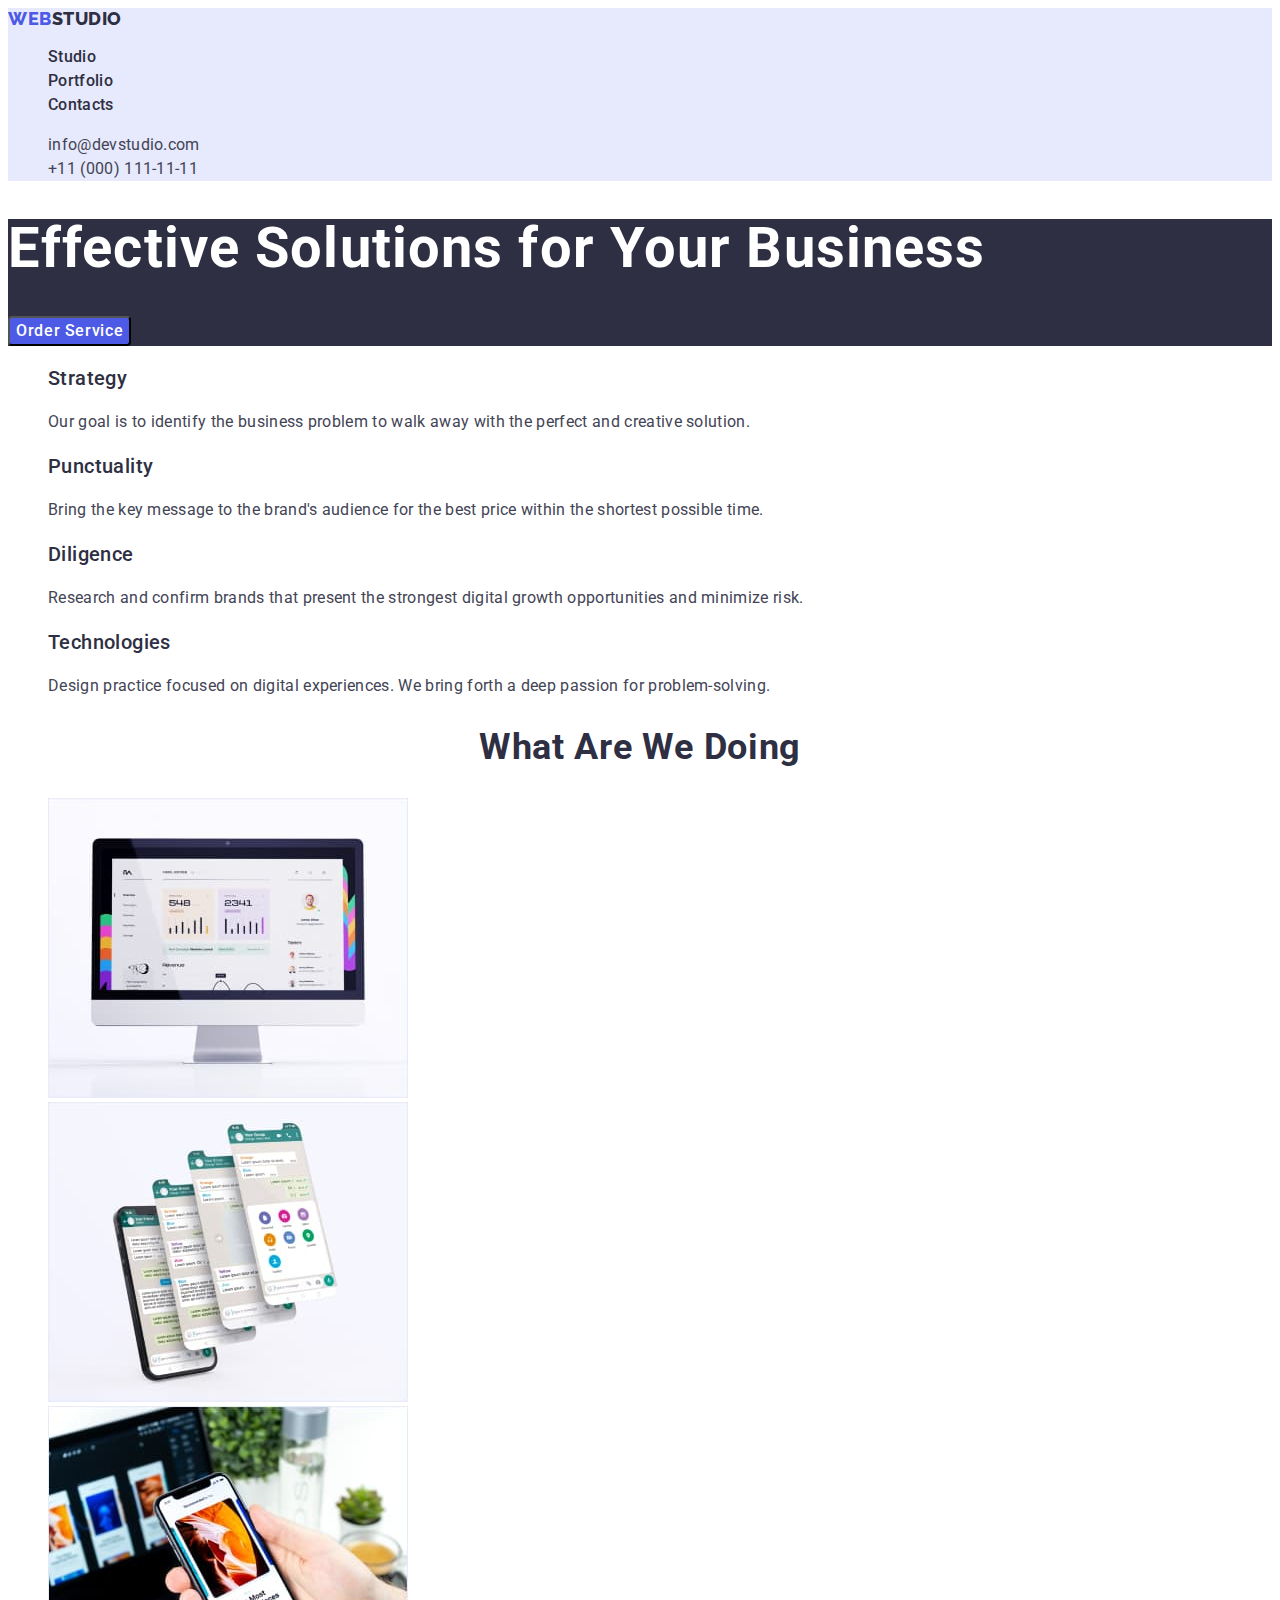
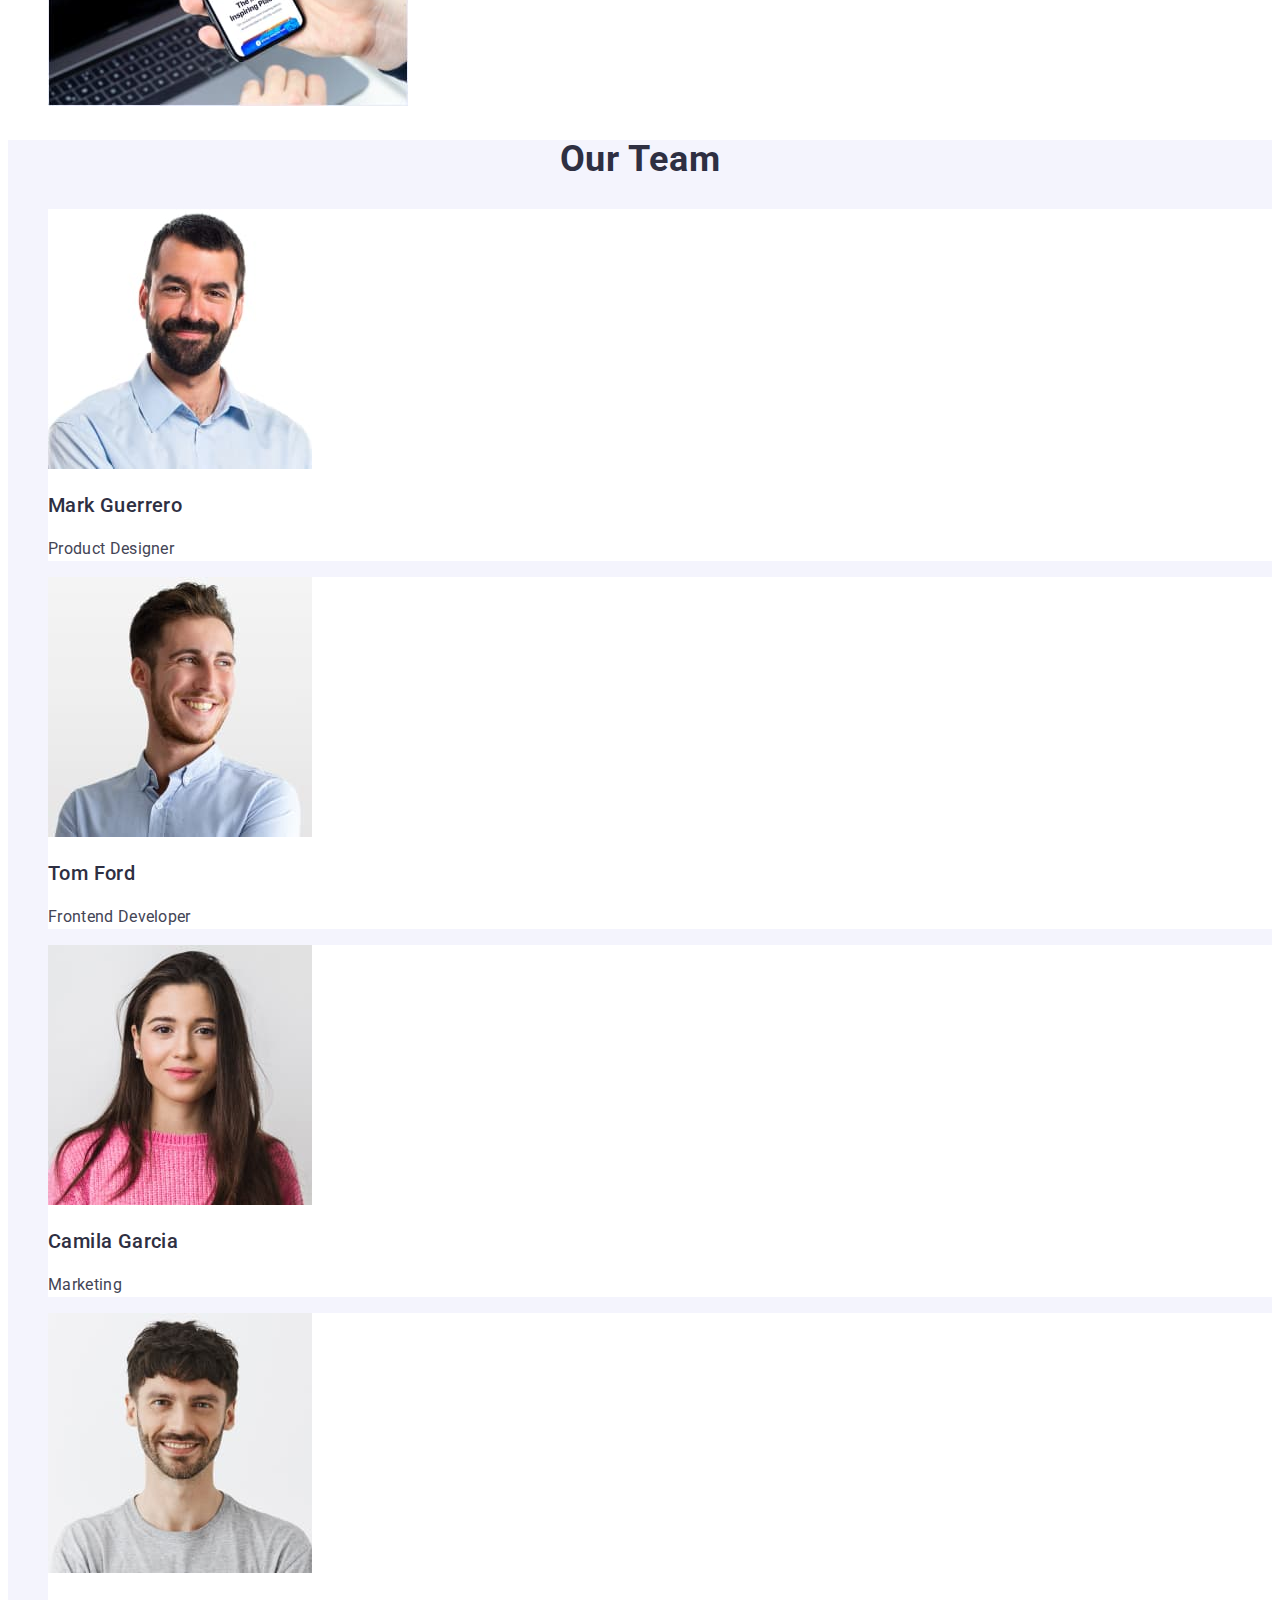
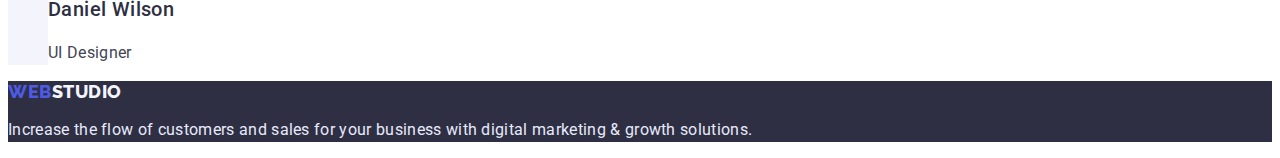
<file: index.html>
<!DOCTYPE html>
<html lang="en">
  <head>
    <meta charset="UTF-8" />
    <meta http-equiv="X-UA-Compatible" content="IE=edge" />
    <meta name="viewport" content="width=device-width, initial-scale=1.0" />
    <title>WebStudio</title>
    <link rel="preconnect" href="https://fonts.googleapis.com" />
    <link rel="preconnect" href="https://fonts.gstatic.com" crossorigin />
    <link
      href="https://fonts.googleapis.com/css2?family=Raleway:wght@800&family=Roboto:wght@400;500;700;900&display=swap"
      rel="stylesheet"
    />
    <link rel="stylesheet" href="./css/styles.css" />
  </head>
  <body>
    <header class="header">
      <nav>
        <a class="logo" href="./index.html"
          ><span class="logo-web">Web</span>Studio</a
        >
        <ul class="list">
          <li>
            <a class="nav-link" href="./index.html">Studio</a>
          </li>
          <li>
            <a class="nav-link" href="./portfolio.html">Portfolio</a>
          </li>
          <li><a class="nav-link" href="">Contacts</a></li>
        </ul>
      </nav>
      <address>
        <ul class="list">
          <li>
            <a
              class="address-link address-link:focus address-link:hover"
              href="mailto:info@devstudio.com"
              >info@devstudio.com</a
            >
          </li>
          <li>
            <a
              class="address-link address-link:focus address-link:hover"
              href="tel:+110001111111"
              >+11 (000) 111-11-11</a
            >
          </li>
        </ul>
      </address>
    </header>
    <main>
      <!--секція 1 із кнопкою-->
      <section class="hero-section">
        <h1 class="hero-title">Effective Solutions for Your Business</h1>
        <button class="hero-button" type="button">Order Service</button>
      </section>
      <!--секція 2 без назви з описом стратегії, цілей, компетенцій, технологій-->
      <section>
        <h2 hidden>#</h2>
        <ul class="list">
          <li>
            <h3 class="title">Strategy</h3>
            <p class="description">
              Our goal is to identify the business problem to walk away with the
              perfect and creative solution.
            </p>
          </li>
          <li>
            <h3 class="title">Punctuality</h3>
            <p class="description">
              Bring the key message to the brand's audience for the best price
              within the shortest possible time.
            </p>
          </li>
          <li>
            <h3 class="title">Diligence</h3>
            <p class="description">
              Research and confirm brands that present the strongest digital
              growth opportunities and minimize risk.
            </p>
          </li>
          <li>
            <h3 class="title">Technologies</h3>
            <p class="description">
              Design practice focused on digital experiences. We bring forth a
              deep passion for problem-solving.
            </p>
          </li>
        </ul>
      </section>
      <!--Секція 3 "What are we doing" з картинками-->
      <section>
        <h2 class="section-title">What are we doing</h2>
        <ul class="list">
          <li>
            <img src="./images/computer.jpg" width="360" alt="Computer" />
          </li>
          <li><img src="./images/screens.jpg" width="360" alt="Screens" /></li>
          <li><img src="./images/phone.jpg" width="360" alt="Phone" /></li>
        </ul>
      </section>
      <!--Секція 4 про команду - подумати як розмістити фото і підписи-->
      <section class="team-section">
        <h2 class="section-title">Our Team</h2>
        <ul class="list">
          <li class="position">
            <img
              src="./images/mark.jpg"
              width="264"
              alt="Mark Guerrero`s photo"
            />
            <h3 class="title">Mark Guerrero</h3>
            <p class="description">Product Designer</p>
          </li>
          <li class="position">
            <img src="./images/tom.jpg" width="264" alt="Tom Ford`s photo" />
            <h3 class="title">Tom Ford</h3>
            <p class="description">Frontend Developer</p>
          </li>
          <li class="position">
            <img
              src="./images/camila.jpg"
              width="264"
              alt="Camila Garcia`s photo"
            />
            <h3 class="title">Camila Garcia</h3>
            <p class="description">Marketing</p>
          </li>
          <li class="position">
            <img
              src="./images/daniel.jpg"
              width="264"
              alt="Daniel Wilson`s photo"
            />
            <h3 class="title">Daniel Wilson</h3>
            <p class="description">UI Designer</p>
          </li>
        </ul>
      </section>
    </main>
    <footer class="footer">
      <a class="footer-logo" href="./index.html"
        ><span class="logo-web">Web</span>Studio</a
      >
      <p class="footer-description">
        Increase the flow of customers and sales for your business with digital
        marketing &amp; growth solutions.
      </p>
    </footer>
  </body>
</html>
</file>
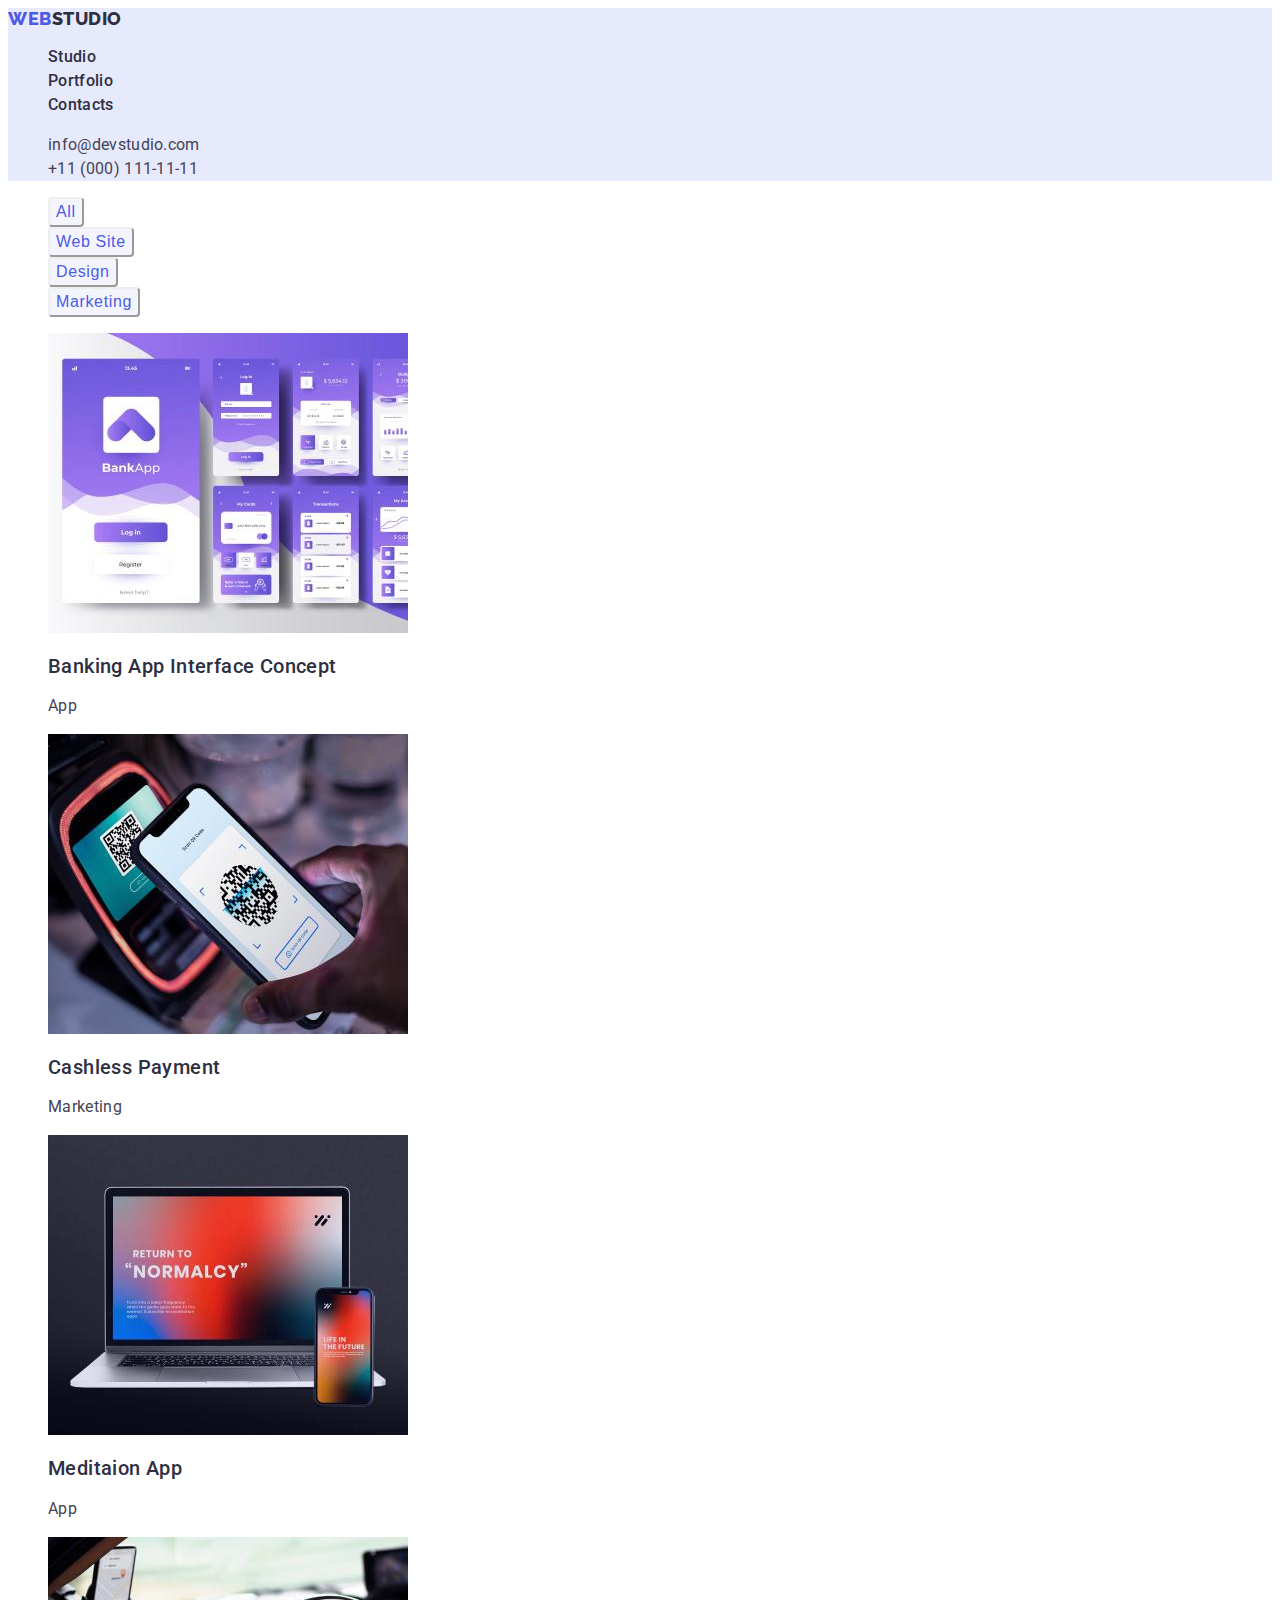
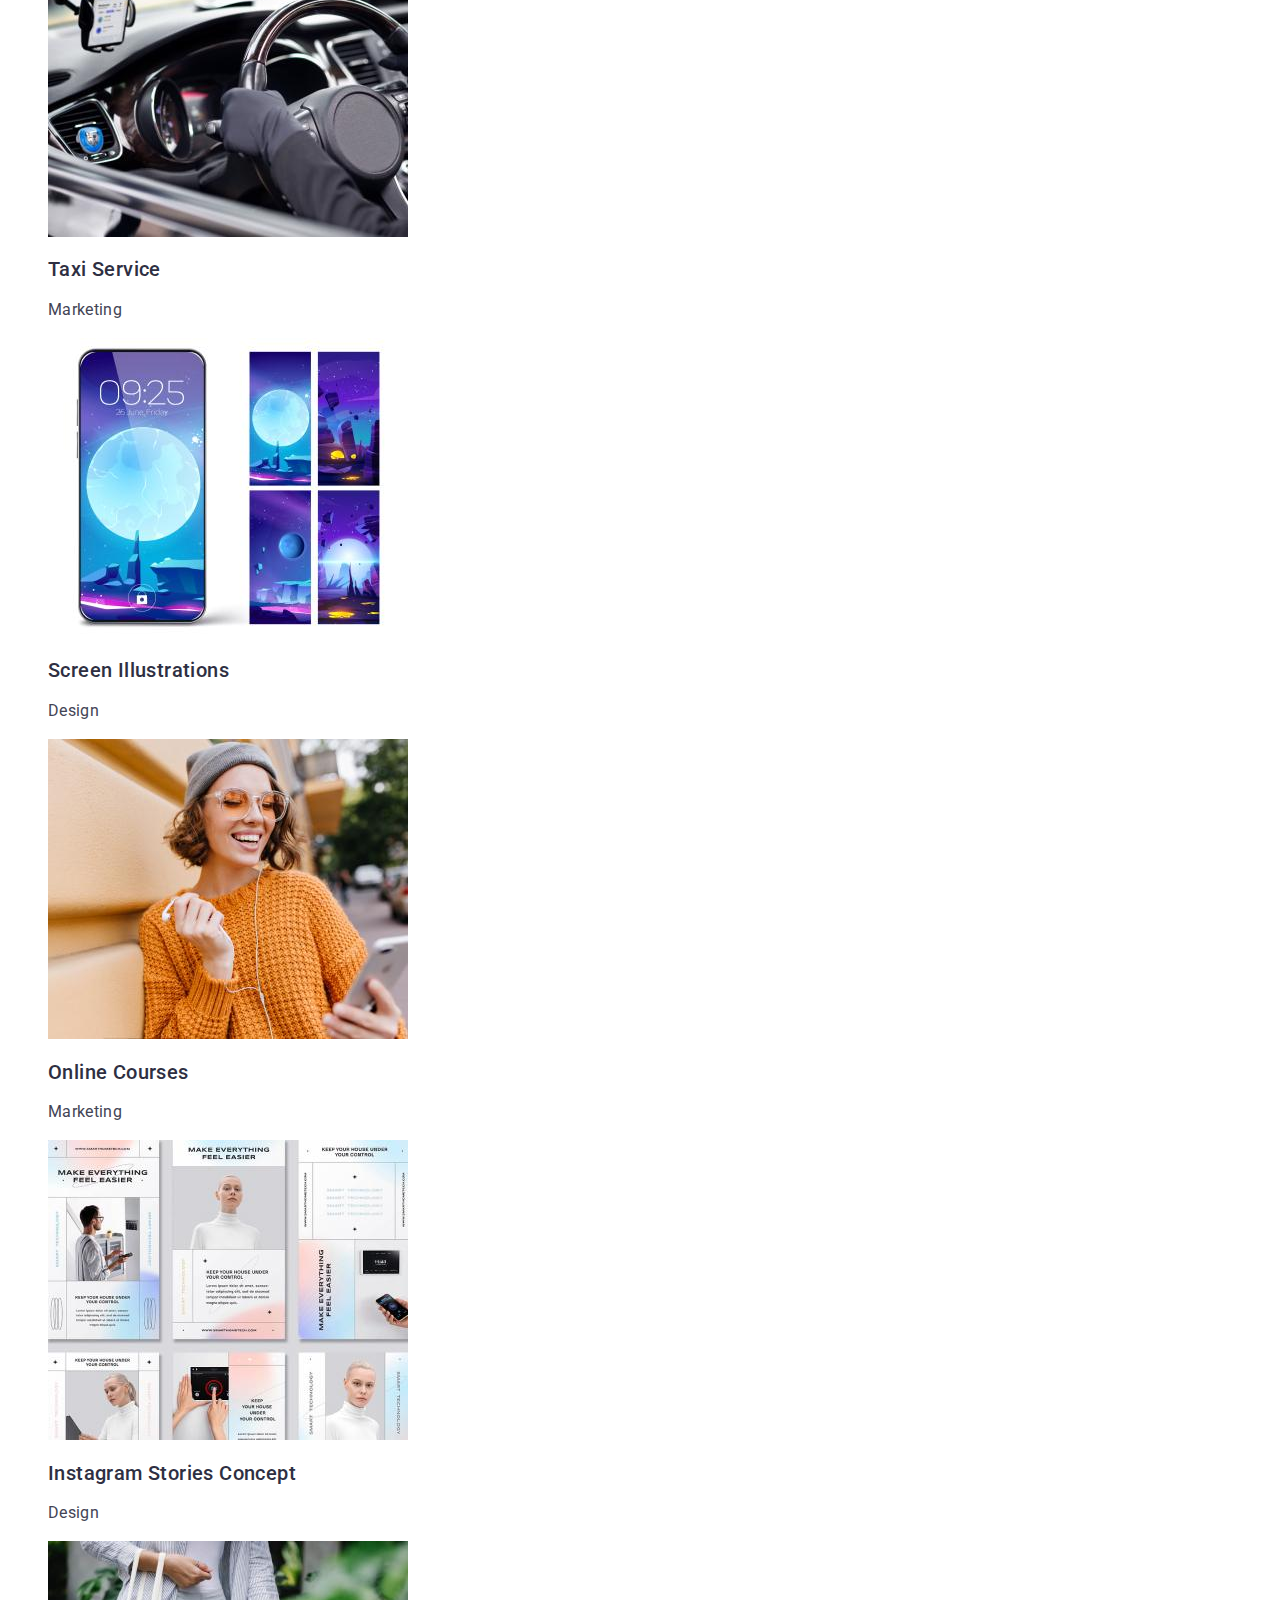
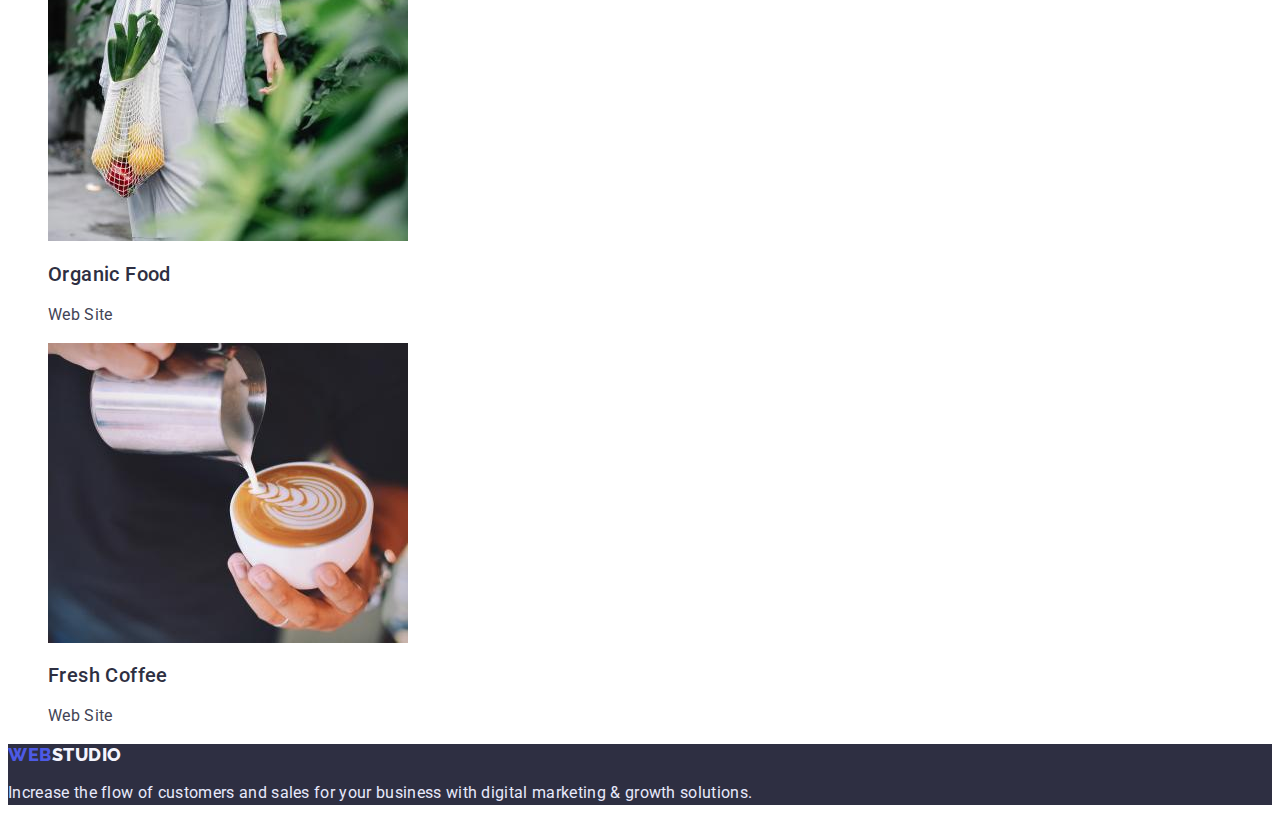
<file: portfolio.html>
<!DOCTYPE html>
<html lang="en">
  <head>
    <meta charset="UTF-8" />
    <meta http-equiv="X-UA-Compatible" content="IE=edge" />
    <meta name="viewport" content="width=device-width, initial-scale=1.0" />
    <title>Portfolio</title>
    <link rel="preconnect" href="https://fonts.googleapis.com" />
    <link rel="preconnect" href="https://fonts.gstatic.com" crossorigin />
    <link
      href="https://fonts.googleapis.com/css2?family=Raleway:wght@800&family=Roboto:wght@400;500;700;900&display=swap"
      rel="stylesheet"
    />
    <link rel="stylesheet" href="./css/styles.css" />
  </head>
  <body>
    <header class="header">
      <nav>
        <a class="logo" href="./index.html"
          ><span class="logo-web">Web</span>Studio</a
        >
        <ul class="list">
          <li>
            <a class="nav-link" href="./index.html">Studio</a>
          </li>
          <li>
            <a class="nav-link" href="./portfolio.html"
              >Portfolio</a
            >
          </li>
          <li><a class="nav-link" href="">Contacts</a></li>
        </ul>
      </nav>
      <address>
        <ul class="list">
          <li>
            <a
              class="address-link address-link:focus address-link:hover"
              href="mailto:info@devstudio.com"
              >info@devstudio.com</a
            >
          </li>
          <li>
            <a
              class="address-link address-link:focus address-link:hover"
              href="tel:+110001111111"
              >+11 (000) 111-11-11</a
            >
          </li>
        </ul>
      </address>
    </header>
    <main>
      <section>
        <h1 hidden>#</h1>
        <ul class="list">
          <li>
            <button class="portfilio-button" type="button">All</button>
          </li>
          <li>
            <button class="portfilio-button" type="button">Web Site</button>
          </li>
          <li>
            <button class="portfilio-button" type="button">Design</button>
          </li>
          <li>
            <button class="portfilio-button" type="button">Marketing</button>
          </li>
        </ul>
        <ul class="list">
          <li class="position">
            <img
                src="./images/portfolio/bankingapp.jpg"
                alt="Banking App Interface Concept"
                width="360"
              />
              <h2 class="title">Banking App Interface Concept</h2>
              <p class="description">App</p></a
            >
          </li>
          <li class="position">
            <img
                src="./images/portfolio/cashlesspayment.jpg"
                alt="Cashless Payment"
                width="360"
              />
              <h2 class="title">Cashless Payment</h2>
              <p class="description">Marketing</p></a
            >
          </li>
          <li class="position">
            <img
                src="./images/portfolio/meditaionapp.jpg"
                alt="Meditaion App"
                width="360"
              />
              <h2 class="title">Meditaion App</h2>
              <p class="description">App</p></a
            >
          </li>
          <li class="position">
            <img
                src="./images/portfolio/taxiservice.jpg"
                alt="Taxi Service"
                width="360"
              />
              <h2 class="title">Taxi Service</h2>
              <p class="description">Marketing</p></a
            >
          </li>
          <li class="position">
            <img
                src="./images/portfolio/screenillustrations.jpg"
                alt="Screen Illustrations"
                width="360"
              />
              <h2 class="title">Screen Illustrations</h2>
              <p class="description">Design</p></a
            >
          </li>
          <li class="position">
            <img
                src="./images/portfolio/onlinecourses.jpg"
                alt="Online Courses"
                width="360"
              />
              <h2 class="title">Online Courses</h2>
              <p class="description">Marketing</p></a
            >
          </li>
          <li class="position">
            <img
                src="./images/portfolio/instagramstoriesconcept.jpg"
                alt="Instagram Stories Concept"
                width="360"
              />
              <h2 class="title">Instagram Stories Concept</h2>
              <p class="description">Design</p></a
            >
          </li>
          <li class="position">
            <img
                src="./images/portfolio/organicfood.jpg"
                alt="Organic Food"
                width="360"
              />
              <h2 class="title">Organic Food</h2>
              <p class="description">Web Site</p></a
            >
          </li>
          <li class="position">
            <img
                src="./images/portfolio/freshcoffee.jpg"
                alt="Fresh Coffee"
                width="360"
              />
              <h2 class="title">Fresh Coffee</h2>
              <p class="description">Web Site</p></a
            >
          </li>
        </ul>
      </section>
    </main>
    <footer class="footer">
      <a class="footer-logo" href="./index.html"
        ><span class="logo-web">Web</span>Studio</a
      >
      <p class="footer-description">
        Increase the flow of customers and sales for your business with digital
        marketing &amp; growth solutions.
      </p>
    </footer>
  </body>
</html>
</file>
<file: css/styles.css>
:root {
  --color-background-header-main: #e7e9fc;
  --color-main-light: #ffffff;
  --color-main-dark: #2e2f42;
  --color-text-main: #434455;
  --color-background-light: #f4f4fd;
  --color-primary-brand: #4d5ae5;
  --color-pressed-button: #404bbf;
}

body {
  background-color: var(--color-main-light);
  color: var(--color-text-main);
  font-family: 'Roboto', sans-serif;
}

/*універсальні класи*/

.list {
  list-style: none;
}

/*це заголовки секцій - h2*/
.section-title {
  color: var(--color-main-dark);
  font-weight: 700;
  font-size: 36px;
  line-height: 1.11;
  text-align: center;
  letter-spacing: 0.02em;
  text-transform: capitalize;
}

/*колір секції - позиції учасника команди/проекту*/
.position {
  background-color: var(--color-main-light);
}

/*це назви підрозділів - h3*/
.title {
  color: var(--color-main-dark);
  font-weight: 500;
  font-size: 20px;
  line-height: 1.2;
  letter-spacing: 0.02em;
}

/*це опис підрозділів*/ /*колір тексту унаслідувано від body*/
.description {
  font-weight: 400;
  font-size: 16px;
  line-height: 1.5;
  letter-spacing: 0.02em;
}

/*Хедер з лого, новігацією та адресою*/

.header {
  background-color: var(--color-background-header-main);
}

.logo {
  color: var(--color-main-dark);
  text-decoration: none;
  text-transform: uppercase;
  width: 44px;
  height: 24px;
  font-family: 'Raleway', sans-serif;
  font-weight: 800;
  font-size: 18px;
  line-height: 1, 33;
  letter-spacing: 0.03em;
}

.logo-web {
  color: var(--color-primary-brand);
}

.nav-link {
  text-decoration: none;
  color: var(--color-main-dark);
  font-weight: 500;
  font-size: 16px;
  line-height: 1.5;
  letter-spacing: 0.02em;
}

.nav-link:active,
.nav-link:hover,
.nav-link:focus {
  color: var(--color-pressed-button);
}

.address-link {
  text-decoration: none;
  color: var(--color-text-main);
  font-weight: 400;
  font-style: normal;
  font-size: 16px;
  line-height: 1.5;
  letter-spacing: 0.02em;
}

.address-link:focus,
.address-link:hover {
  color: var(--color-pressed-button);
}

/*!!!Головна сторінка - Studio!!!*/
/*Секція 1 із кнопкою*/

.hero-section {
  background-color: var(--color-main-dark);
  color: var(--color-main-light);
}

.hero-title {
  font-weight: 700;
  font-size: 56px;
  line-height: 1.07;
  letter-spacing: 0.02em;
}

.hero-button {
  background-color: var(--color-primary-brand);
  color: var(--color-main-light);
  border-radius: 4px;
  cursor: pointer;
  font-family: 'Roboto';
  font-weight: 500;
  font-size: 16px;
  line-height: 1.5;
  display: flex;
  align-items: center;
  letter-spacing: 0.04em;
}

.hero-button:hover,
.hero-button:focus {
  background-color: var(--color-pressed-button);
}

/*Секція 2 без назви з описом стратегії, цілей, компетенцій, технологій - поки без додаткових*/

/*Секція 3  команда*/

.team-section {
  background-color: var(--color-background-light);
}

/*!!!Cторінка - Portfolio!!!*/

.portfilio-button {
  background-color: var(--color-background-light);
  border-radius: 4px;
  border-color: 1px solid var(--color-background-header-main);
  box-sizing: border-box;
  color: var(--color-primary-brand);
  font-weight: 500;
  font-size: 16px;
  line-height: 1.5;
  align-items: center;
  text-align: center;
  letter-spacing: 0.04em;
  cursor: pointer;
}
.portfilio-button:hover,
.portfilio-button:focus {
  background-color: var(--color-pressed-button);
  color: var(--color-main-light);
}

/*Футер*/

.footer {
  background-color: var(--color-main-dark);
  color: var(--color-background-header-main);
}

.footer-logo {
  color: var(--color-background-light);
  text-decoration: none;
  font-family: 'Raleway';
  font-weight: 800;
  font-size: 18px;
  line-height: 1.17;
  display: flex;
  align-items: center;
  letter-spacing: 0.03em;
  text-transform: uppercase;
}

.footer-description {
  font-weight: 400;
  font-size: 16px;
  line-height: 1.5;
  letter-spacing: 0.02em;
}
</file>
